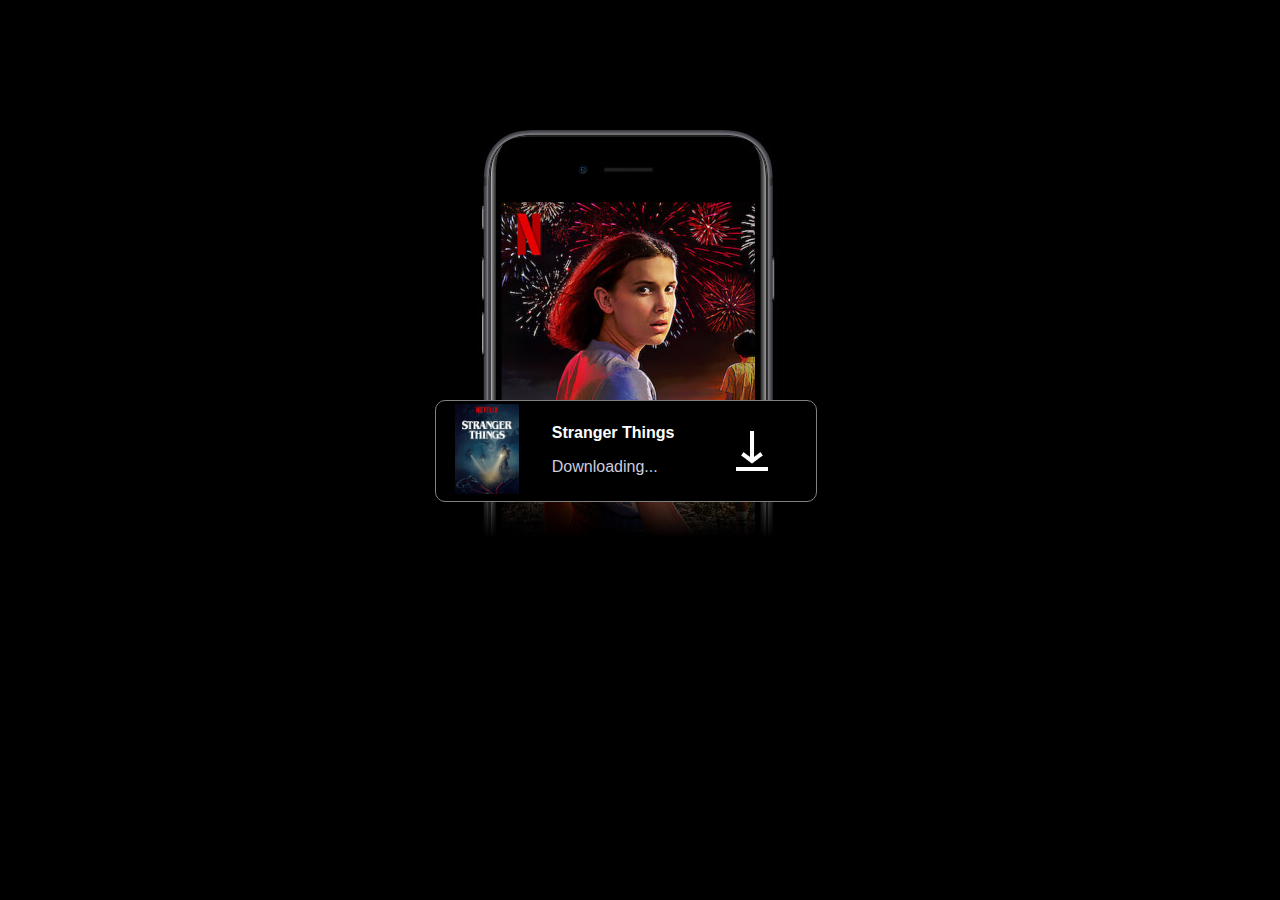
<file: Antra Assignments/Antra HW1/index.html>
<!DOCTYPE html>
<html lang="en">
  <head>
    <meta charset="UTF-8" />
    <meta name="viewport" content="width=device-width, initial-scale=1.0" />
    <title>Home work-1</title>
    <link rel="stylesheet" href="style.css" />
  </head>
  <body>
    <div>
      <div class="back-screen"><img src="./Imgs/backgroundimg.jpg" alt="Background Image" /></div>
    </div>
    <div class="download">
      <div class="info">
        <img src="./Imgs/picindialog.png" class="movie" alt="Movie Image" />
      </div>
      <div class="text">
        <h2>Stranger Things</h2>
        <p>Downloading...</p>
      </div>
      <img src="./Imgs/gifindialog.gif" class="logo" alt="Loading GIF" />
    </div>
  </body>
</html>
</file>
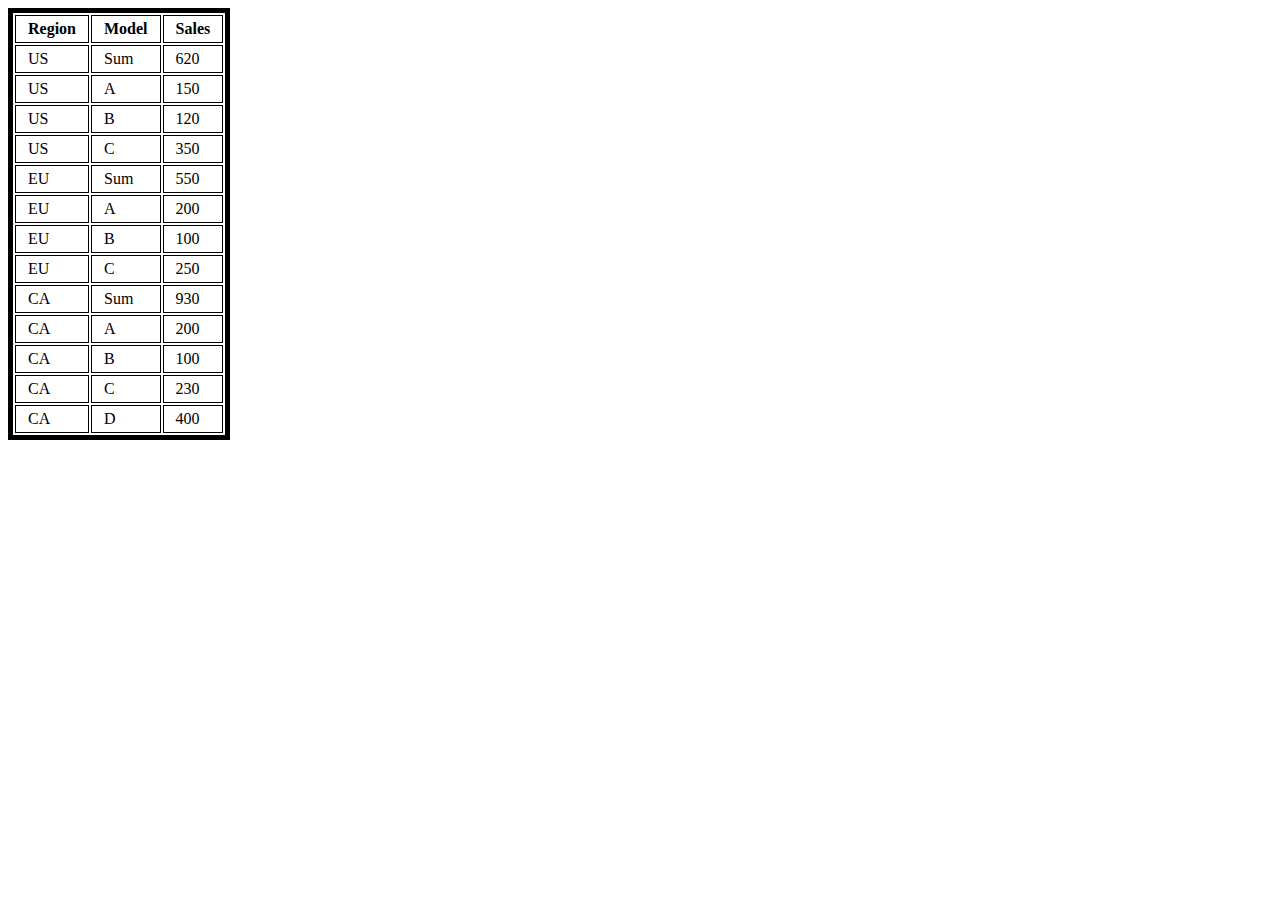
<file: Antra Assignments/Antra HW3/index01.html>
<!DOCTYPE html>
<html lang="en">

<head>
  <meta charset="UTF-8">
  <meta name="viewport" content="width=device-width, initial-scale=1.0">
  <link rel="stylesheet" href="./style01.css">
  <title>Question 1</title>
</head>

<body>
  <script src="./table.js"></script>
  <script src="./script01.js"></script>
</body>

</html>
</file>
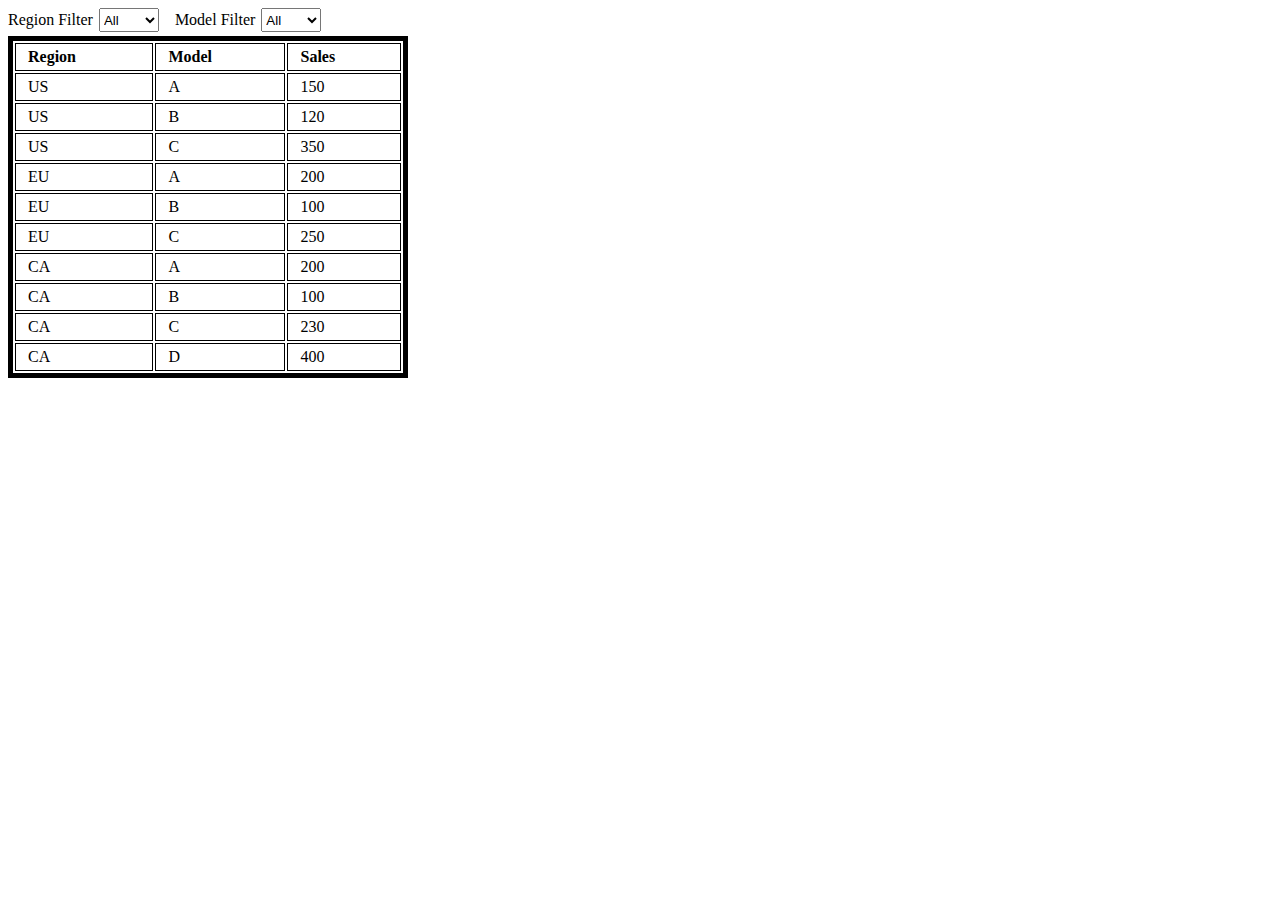
<file: Antra Assignments/Antra HW3/index02.html>
<!DOCTYPE html>
<html lang="en">

<head>
  <meta charset="UTF-8">
  <meta name="viewport" content="width=device-width, initial-scale=1.0">
  <link rel="stylesheet" href="./style02.css">
  <title>Question 2</title>
</head>

<body>
  <div id="table-container" class="table-container">
    <div id="table-header" class="table-header"></div>
    <div id="table-content" class="table-content"></div>
  </div>
  <script src="./table.js"></script>
  <script src="./script02.js"></script>
</body>

</html>
</file>
<file: Antra Assignments/Antra HW1/style.css>
body {
    background-color: black;
    min-width: 100vh;
    padding-bottom: 150px;
  }
  .back-screen {
    position: relative;
    top: 50px;
    left: 300px;
  }
  
  .download {
    height: 100px;
    width: 380px;
    border-radius: 10px;
    border: 1px solid gray;
    position: absolute;
    top: 400px;
    left: 435px;
    background-color: black;
    display: flex;
    align-items: center;
    justify-content: space-around;
  }
  
  .movie {
    width: auto;
    height: 90px;
    margin: 5px;
  }
  .text h2 {
    color: white;
    font-size: 16px;
    font-weight: bolder;
    font-family: "Arial", sans-serif;
  }
  .text p {
    color: rgb(205, 205, 223);
    font-family: "Arial", sans-serif;
  }
</file>
<file: Antra Assignments/Antra HW3/style01.css>
table {
    border-collapse: separate;
    border: 5px solid #000;
  }
  
  thead {
    font-weight: bolder;
  }
  
  td {
    border: 1px solid #000;
    padding: 4px 12px;
  }
</file>
<file: Antra Assignments/Antra HW3/style02.css>
table {
    border-collapse: separate;
    border: 5px solid #000;
    width: 100%;
  }
  
  thead {
    font-weight: bold;
  }
  
  td {
    border: 1px solid #000;
    padding: 4px 12px;
  }
  
  select {
    width: 60px;
    height: 24px;
  }
  
  .table-container {
    display: flex;
    flex-direction: column;
    gap: 4px;
    max-width: 400px;
  }
  
  .filter-group {
    display: flex;
    align-items: center;
    gap: 6px;
  }
  
  .table-header {
    display: flex;
    gap: 16px;
  }
</file>
